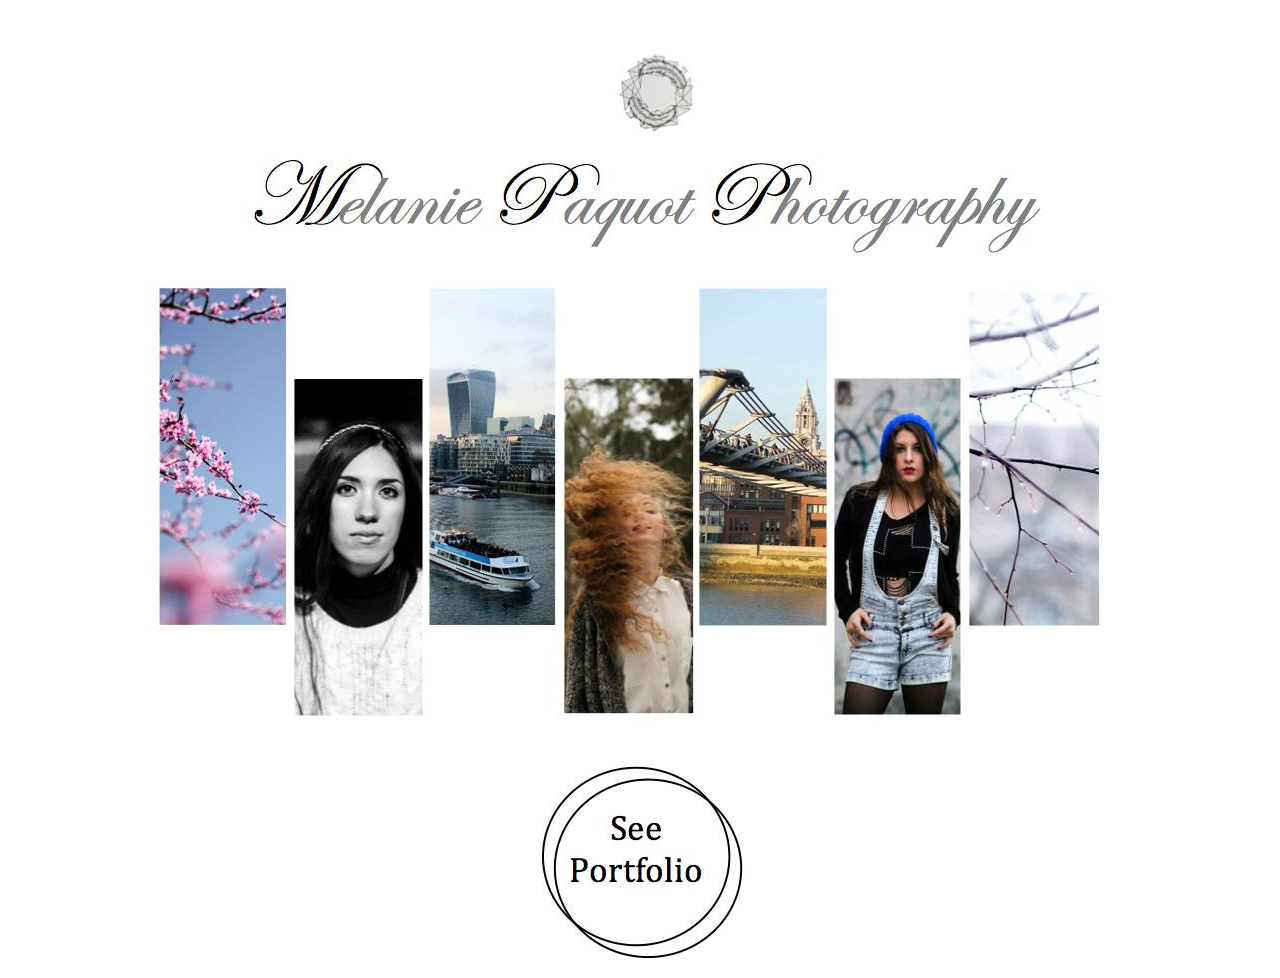
<file: index.html>
<!DocTYPE html>
<html>
	<head>
	<link type="text/css" rel="stylesheet" href="style.css"/>
		<title> Melanie Paquot Photography </title>
	</head>
	<body>
		<img src="portada.png" />
			
		<a href="http://melpaquot.github.io/Home.html"> <img src= "see portfolio.png"> </a>
		
	
			</body>
</html>
</file>
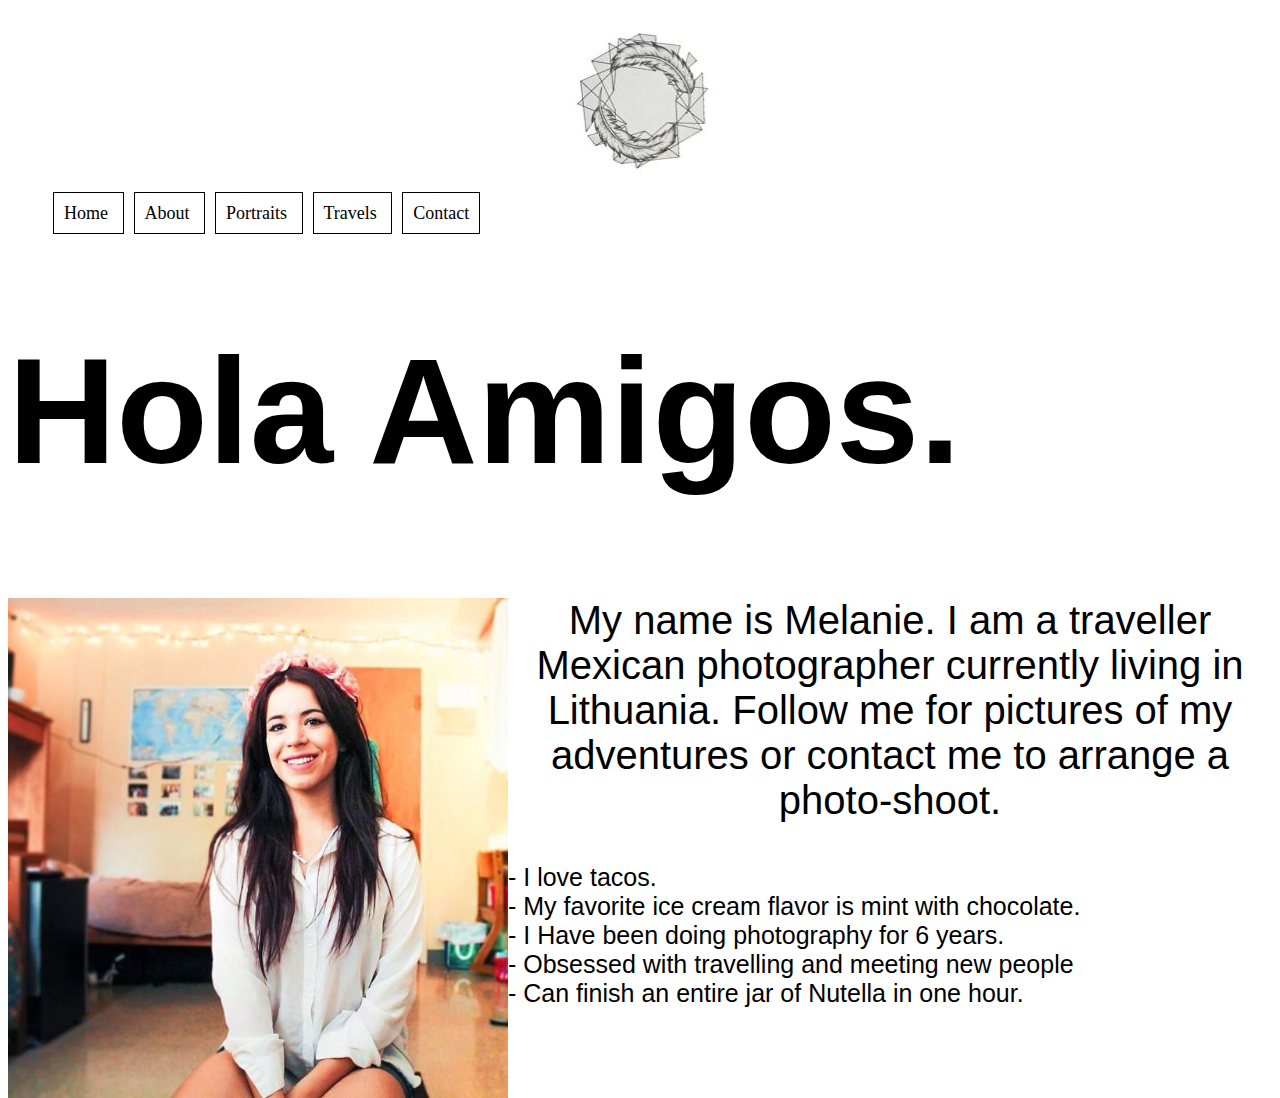
<file: About .html>
<!DocTYPE html>
<html>
	<head>
	<link type="text/css" rel="stylesheet" href="style.css"/>
		<title> About </title>
	</head>
	<body>
		<img src="1logo.png" />
		<ul>
		<li><a href="index.html"> Home </a> </li>
		<li><a href="About .html"> About </a> </li>
		<li><a href="portraits.html"> Portraits </a> </li>
		<li><a href="travels.html"> Travels </a> </li>
		<li><a href="Contact.html"> Contact </a> </li>
		</ul>
		
			
			<h1> Hola Amigos. </h1>
			<img style="width:500px;float:left" src="yo.png" />
			<p> My name is Melanie. I am a traveller Mexican photographer currently living in Lithuania.
			Follow me for pictures of my adventures or contact me to arrange a photo-shoot.
		<ul id="list">
					<li> - I love tacos. </li>
					<li> - My favorite ice cream flavor is mint with chocolate. </li>
					<li> - I Have been doing photography for 6 years. </li>
					<li> - Obsessed with travelling and meeting new people </li> 
					<li> - Can finish an entire jar of Nutella in one hour. </li>
					</ul>
			</body>
</html>
</file>
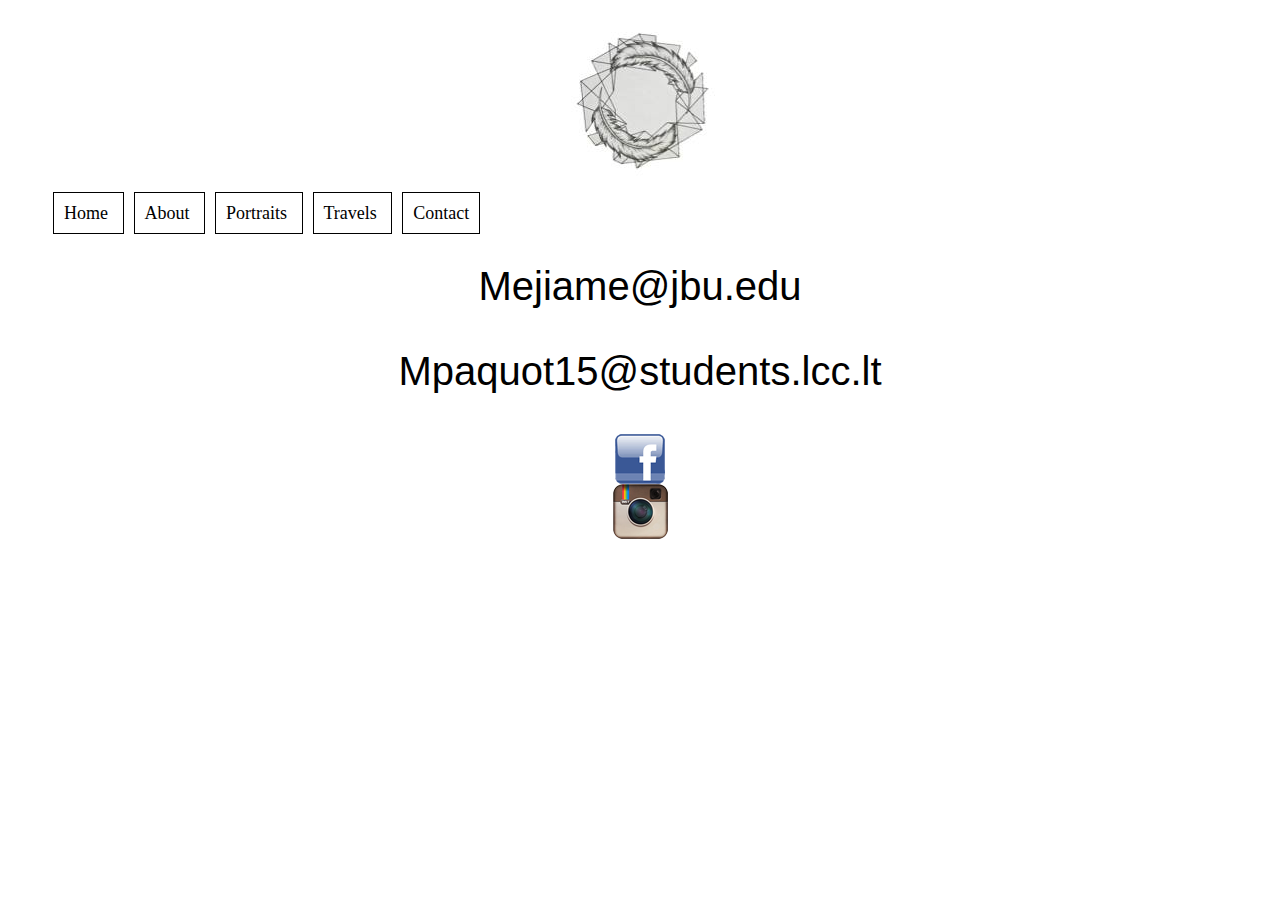
<file: Contact.html>
<html>
	<head>
	<link type="text/css" rel="stylesheet" href="style.css"/>
		<title> Contact </title>
	</head>
	<body>
		<img src="1logo.png" />
	<ul>
		<li><a href="index.html"> Home </a> </li>
		<li><a href="About .html"> About </a> </li>
		<li><a href="portraits.html"> Portraits </a> </li>
		<li><a href="travels.html"> Travels </a> </li>
		<li><a href="Contact.html"> Contact </a> </li>
		</ul>
		
		<p> Mejiame@jbu.edu </p>
		<p> Mpaquot15@students.lcc.lt </p>
		<a href="https://www.facebook.com/melaniepaquotphotography""> <img src= "facebook.png"> </a>
		<a href="http://instagram.com/melpaquot/"> <img src= "instagram.png"> </a>
		</body>
</file>
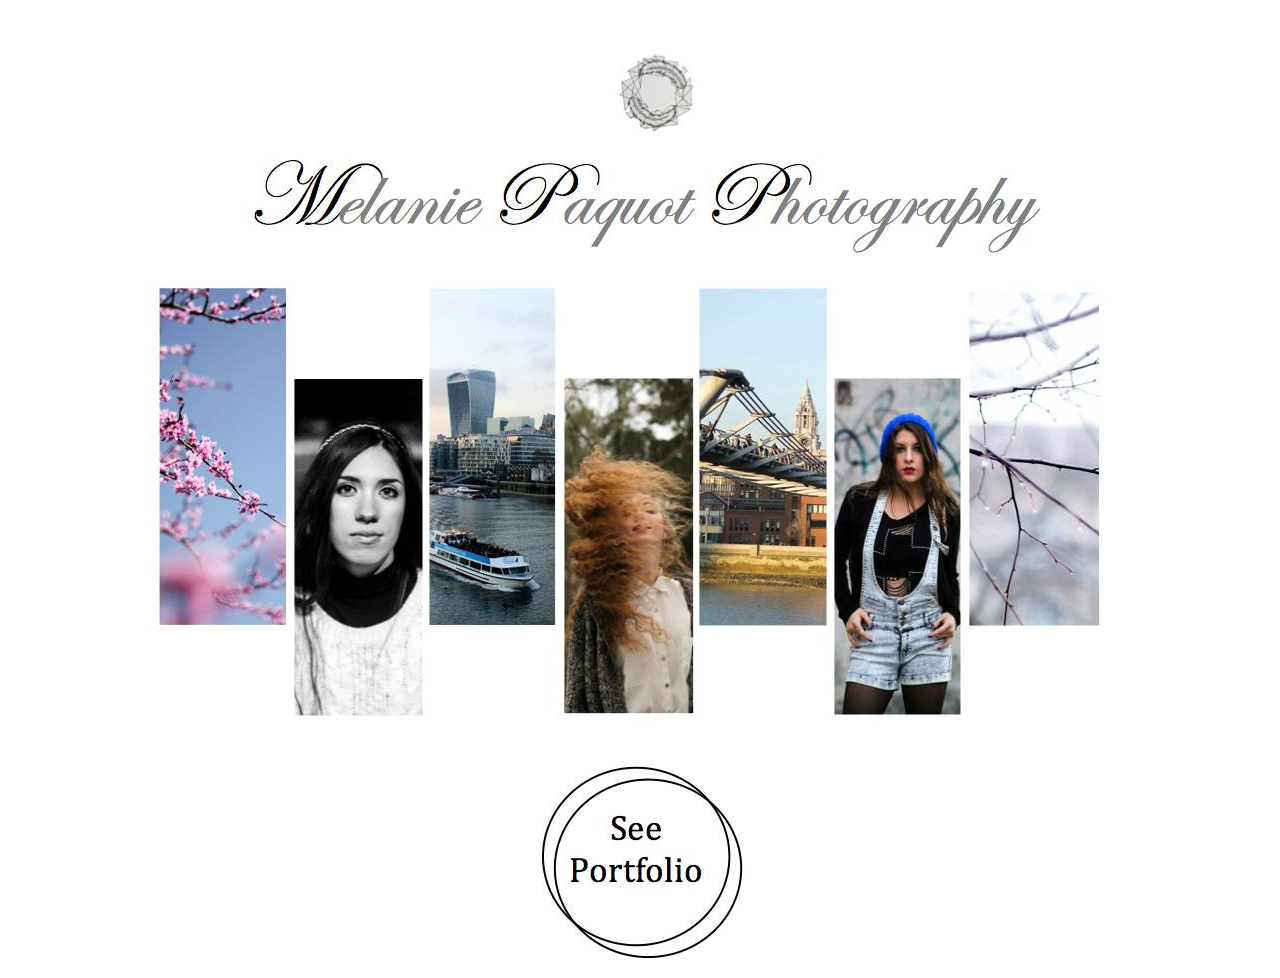
<file: Home Page.html>
<!DocTYPE html>
<html>
	<head>
	<link type="text/css" rel="stylesheet" href="style.css"/>
		<title> Melanie Paquot Photography </title>
	</head>
	<body>
		<img src="portada.png" />
			
		<a href="http://melpaquot.github.io/"> <img src= "see portfolio.png"> </a>
			</body>
</html>
</file>
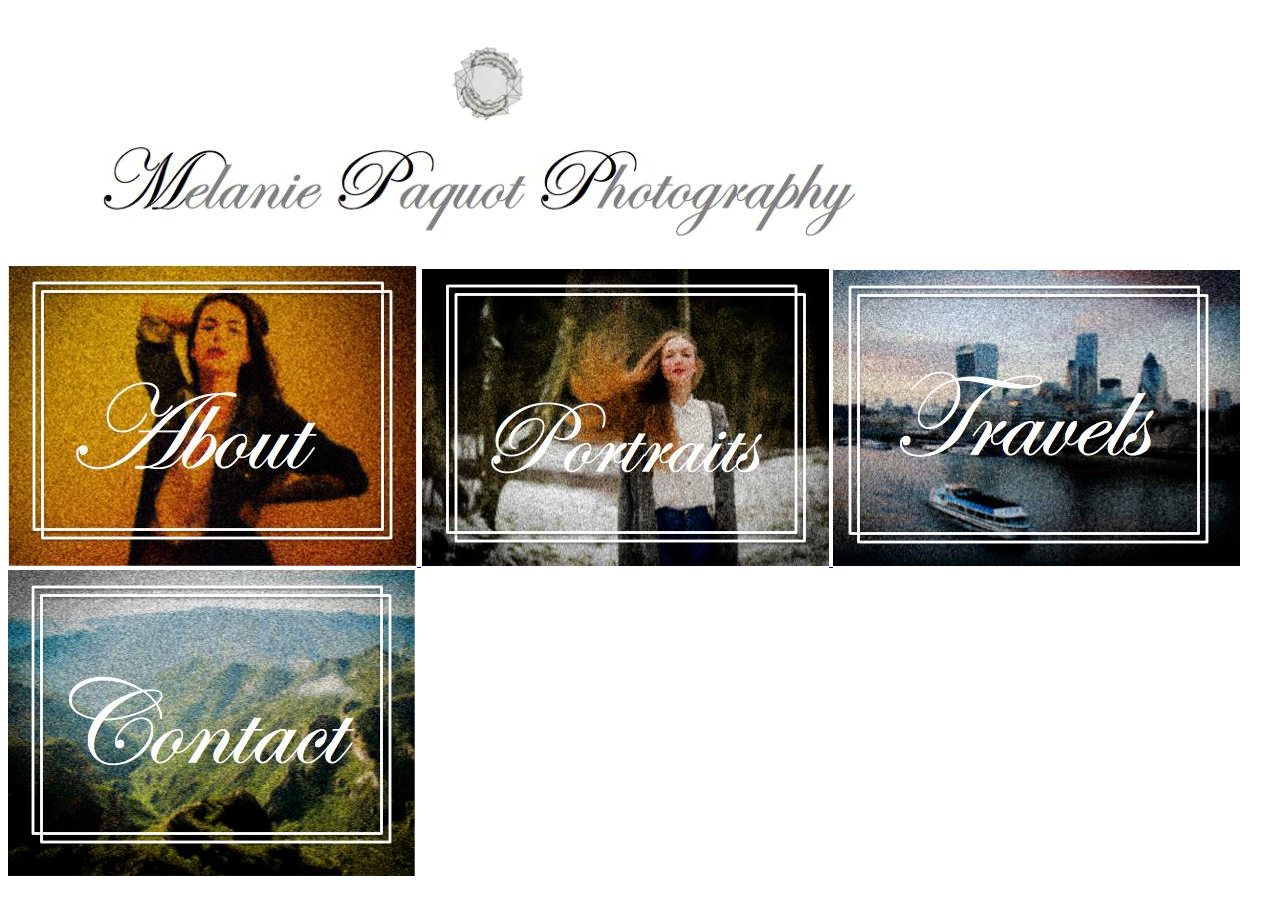
<file: Home.html>
<!DocTYPE html>
<html>
	<head>
		<title> Home </title>
	</head> 
	<body>
		<img style= "float:center" src="titulo.png" />
			
		<a href="About .html"> <img src= "about.png"> </a>
		<a href="portraits.html"> <img src= "portraits.png"> </a>
		<a href="travels.html"> <img src= "travels.png"> </a>
		<a href="Contact.html"> <img src= "contact.png"> </a>
		
			</body>
</html>
</file>
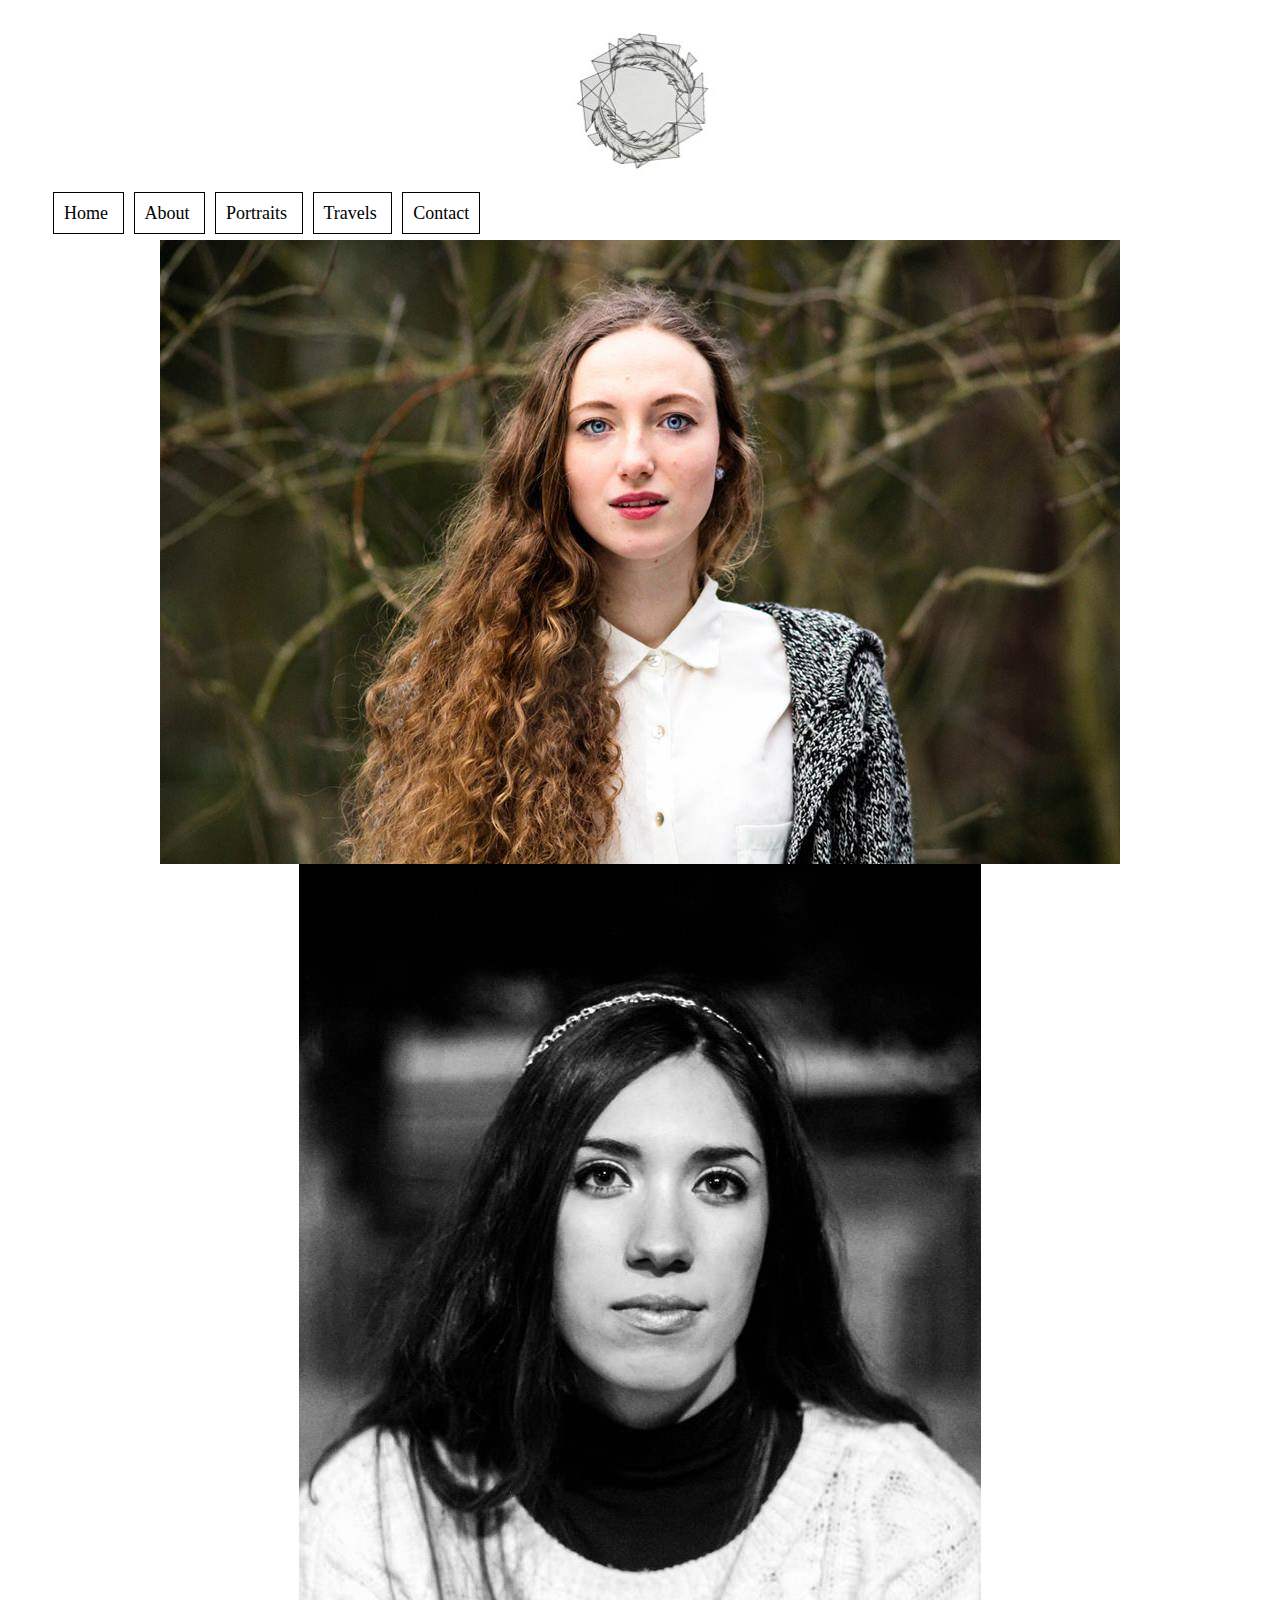
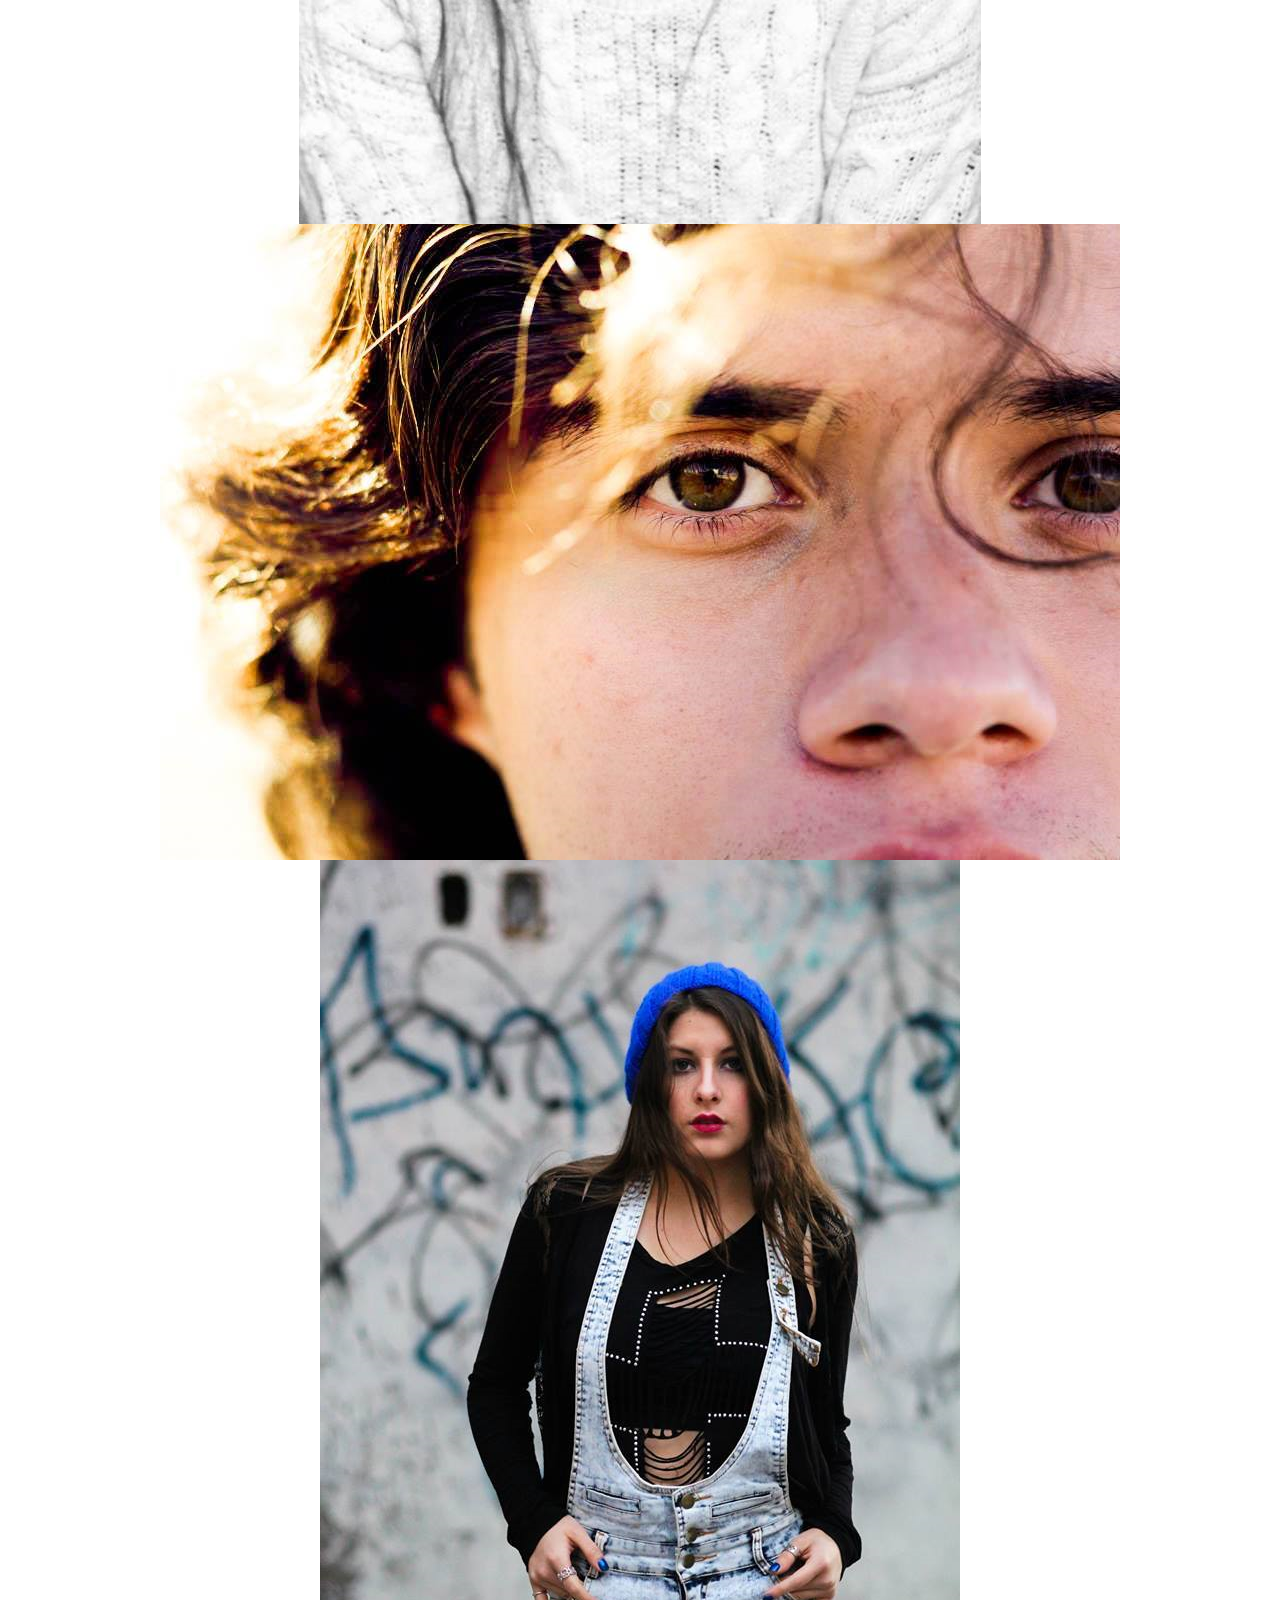
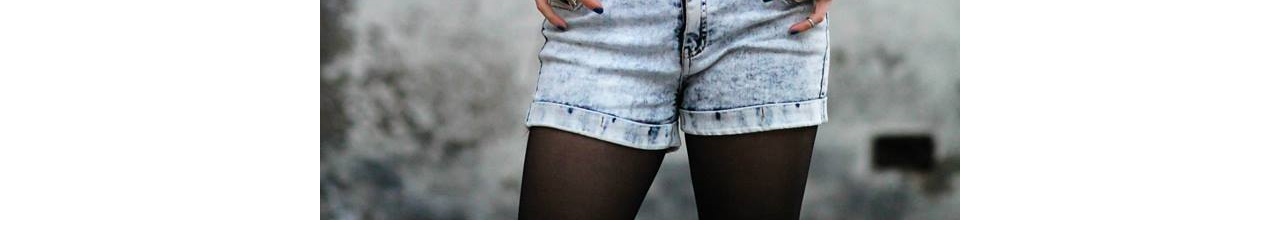
<file: portraits.html>
<!DocTYPE html>
<html>
	<head>
	<link type="text/css" rel="stylesheet" href="style.css"/>
		<title> Portraits </title>
	</head>
	<body>
	
		<img src="1logo.png" />
		<ul>
		<li><a href="index.html"> Home </a> </li>
		<li><a href="About .html"> About </a> </li>
		<li><a href="portraits.html"> Portraits </a> </li>
		<li><a href="travels.html"> Travels </a> </li>
		<li><a href="Contact.html"> Contact </a> </li>
		</ul>
			<img src="portrait1.png" />
			<img src="portrait2.png" />
			<img src="portrait4.png" />
			<img src="portrait3.png" />
			
	</body>
</file>
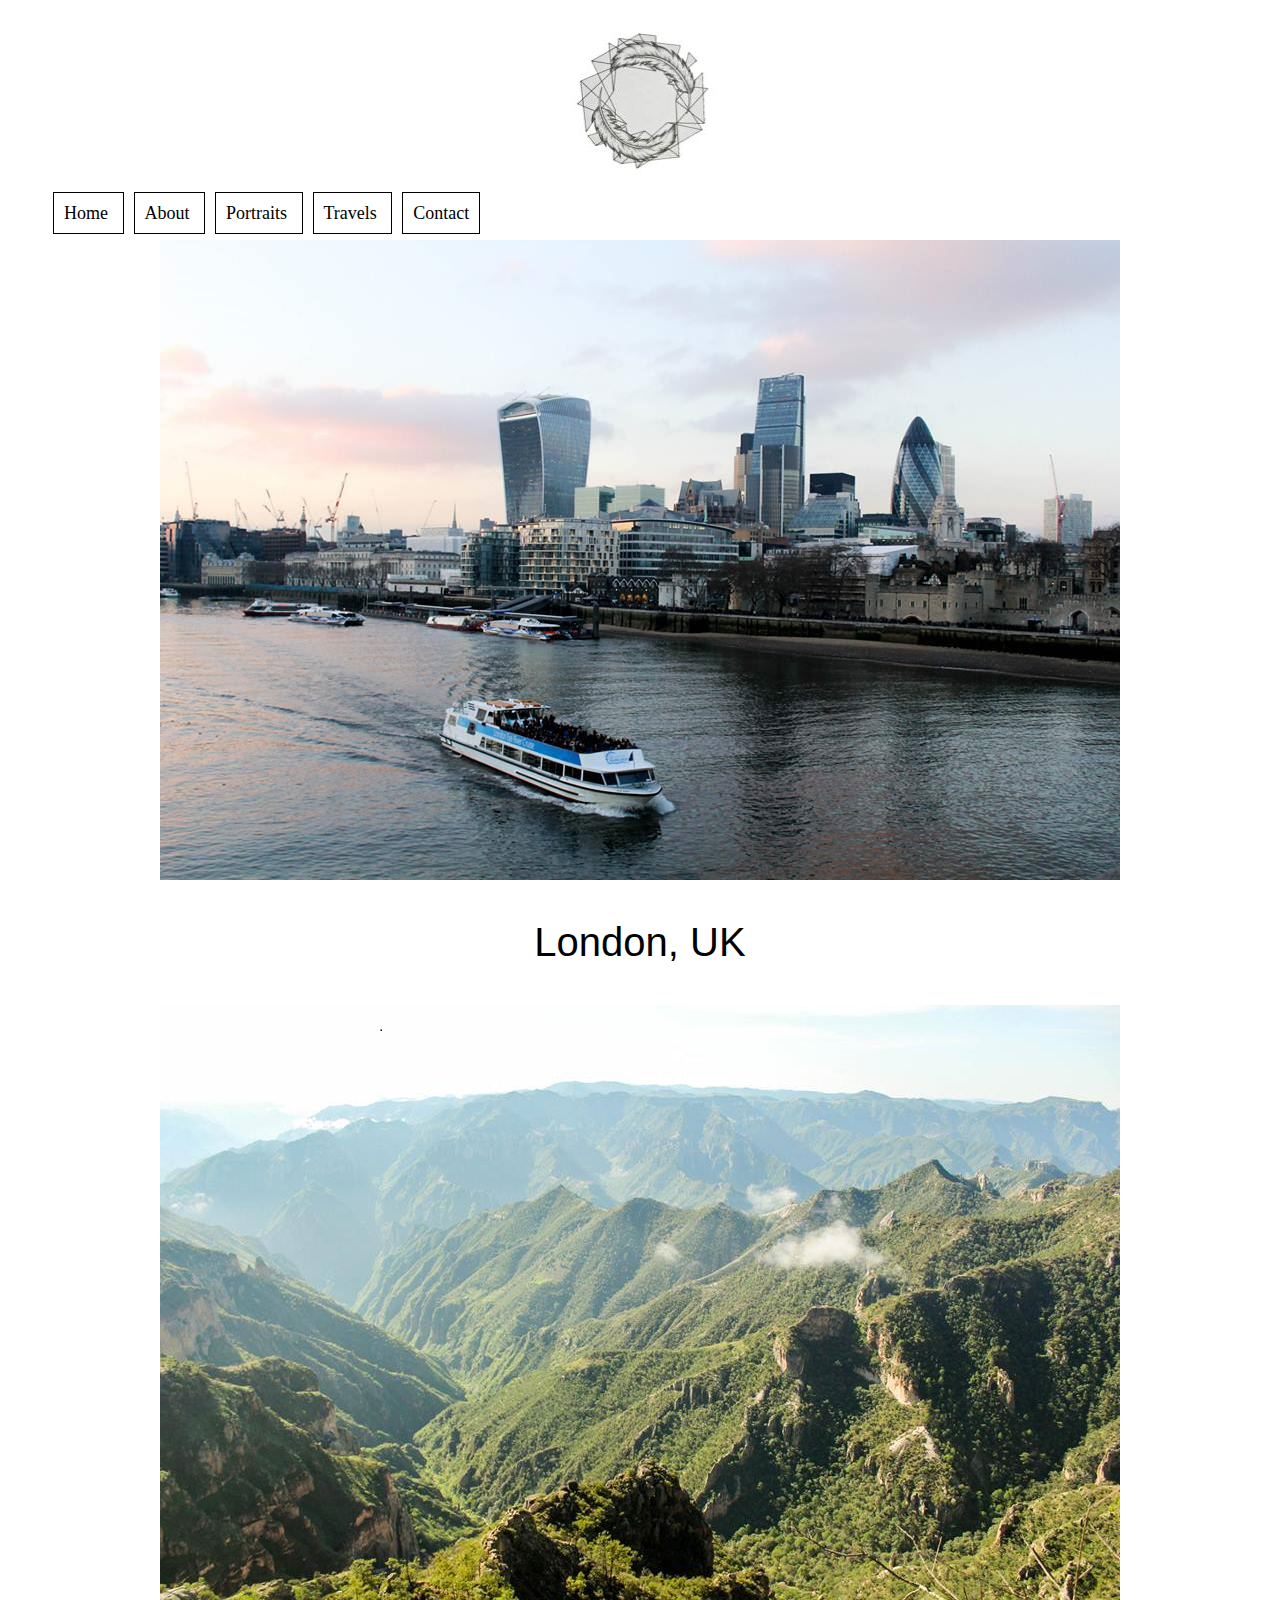
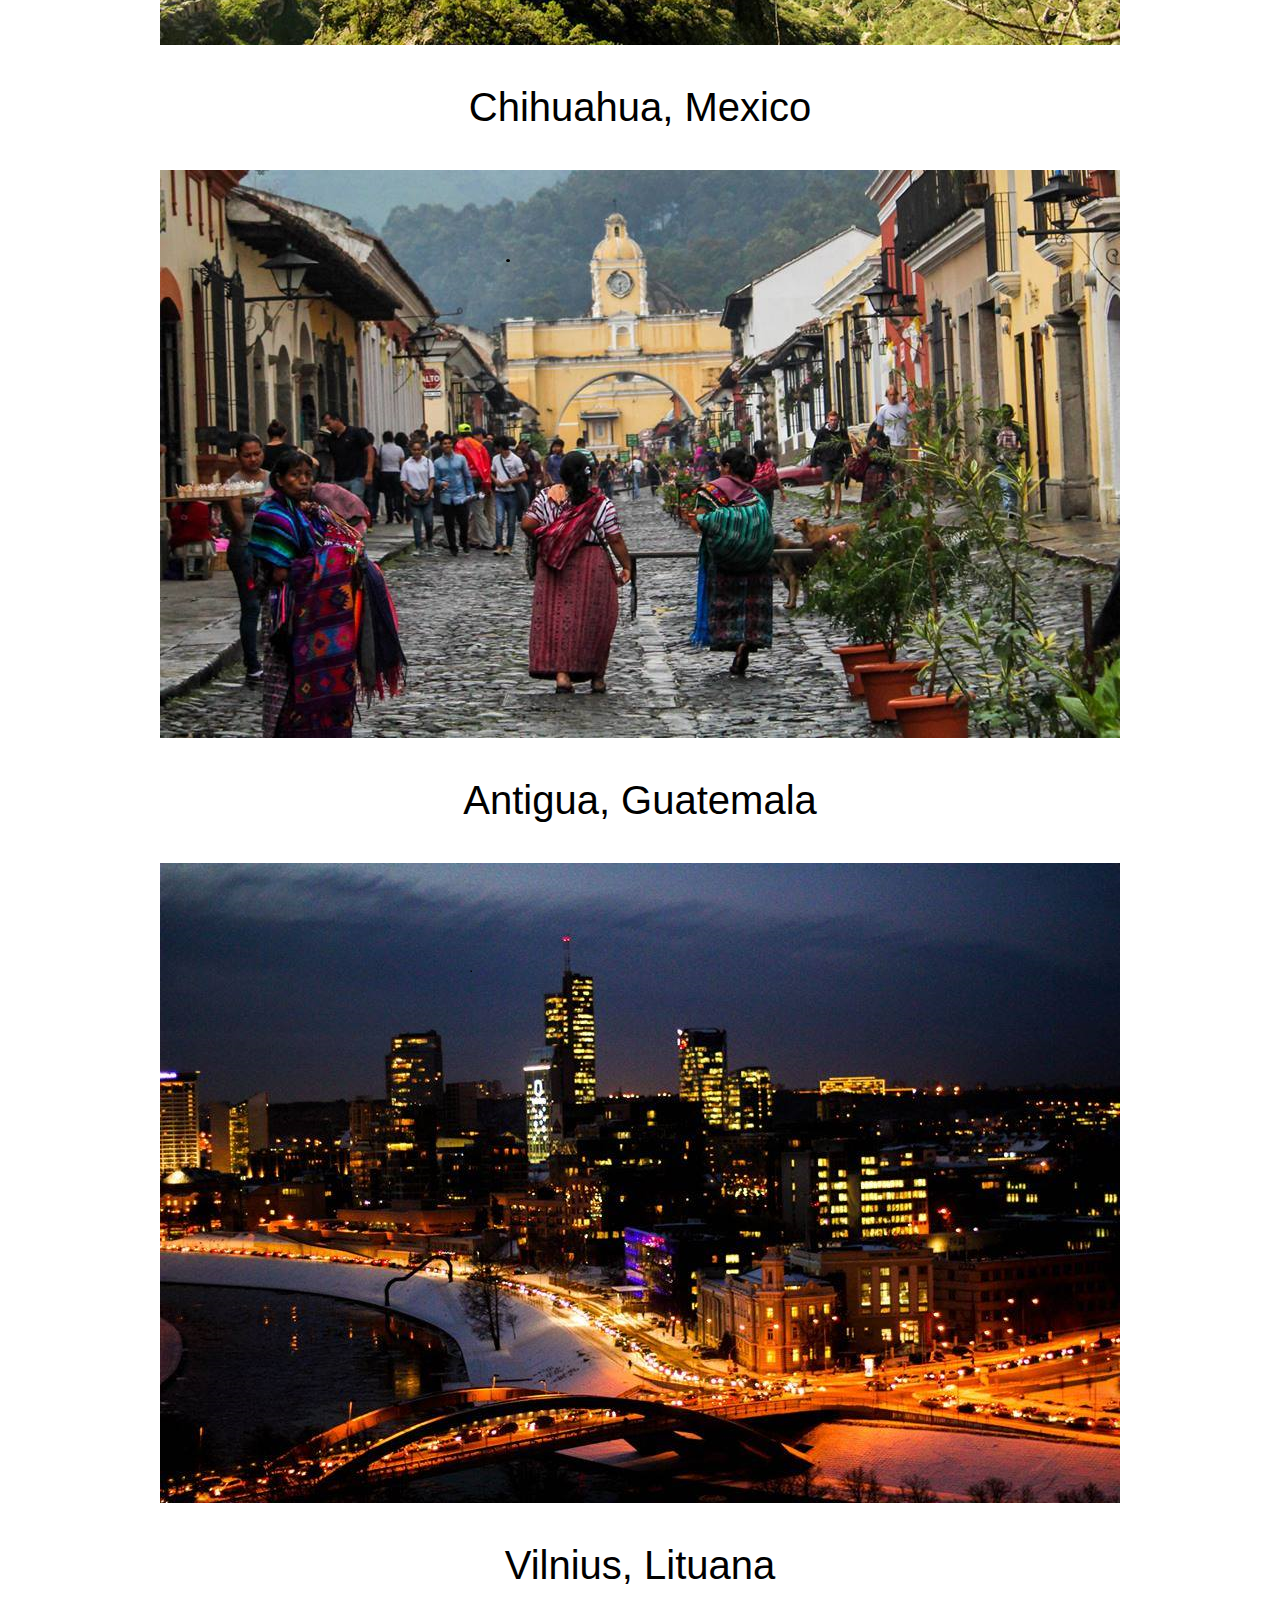
<file: travels.html>
<html>
	<head>
	<link type="text/css" rel="stylesheet" href="style.css"/>
		<title> Travels </title>
	</head>
	<body>
		<img src="1logo.png" />
		<ul>
		<li><a href="index.html"> Home </a> </li>
		<li><a href="About .html"> About </a> </li>
		<li><a href="portraits.html"> Portraits </a> </li>
		<li><a href="travels.html"> Travels </a> </li>
		<li><a href="Contact.html"> Contact </a> </li>
		</ul>
		<img src="travels1.png" />
		<p> London, UK </p>
		<img src="travels2.png" />
		<p> Chihuahua, Mexico </p>
		<img src="travels3.png" />
		<p> Antigua, Guatemala </p>
		<img src="travels4.png" />
		<p> Vilnius, Lituana </p>
		
		</body>
</file>
<file: style.css>
ul li a{
      text-decoration: none;
      color: black;
      font-size: 18px;
      border: 1px solid black;
      margin: 5px;
      padding: 10px;
    }
    ul li{
      display: inline;
    }

img {
  display: block;
    margin-left: auto;
    margin-right: auto
}

h1 {
font-size:150px; text: center; Font-family:helvetica
}

p { 
font-size:40px; text-align:center; font-family:helvetica
}

#list li {
font-size:25px; font-family:helvetica; margin-left: 150px; display: block; list-style-type: circle;}

div {
border-radius: 5px;
	border: 2px solid #6495ED;
	background-color: #BCD2EE;
	height: 50px;
	width: 120px;
	margin: auto;
	text-align: center;
	}
</file>
